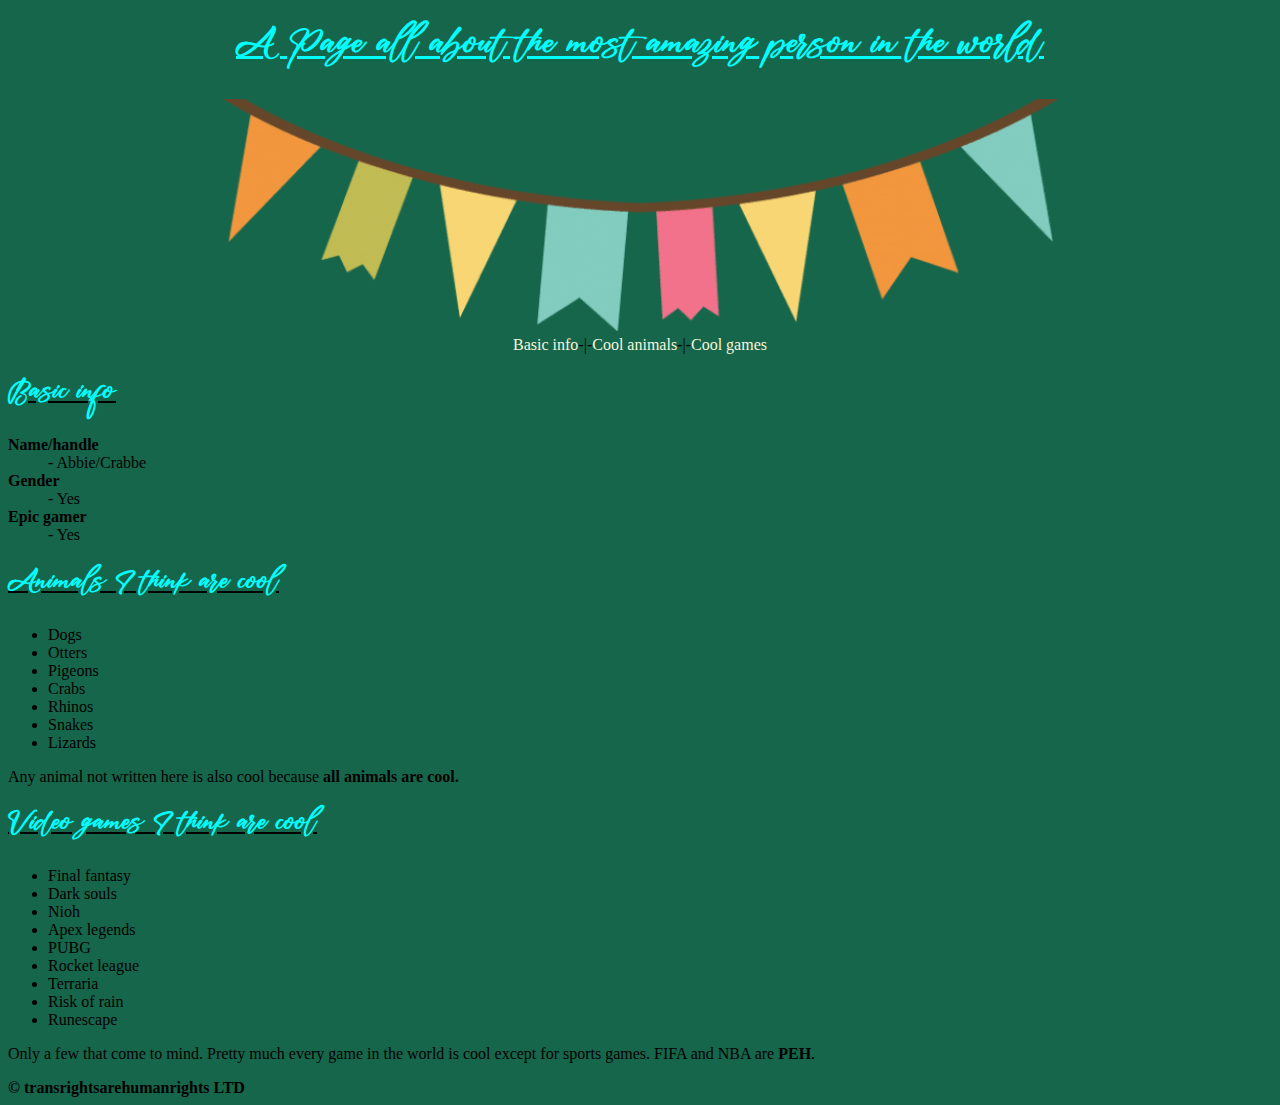
<file: frontend_notes/index.html>
<!DOCTYPE html>
<html lang="en">
<head>
    <meta charset="UTF-8">
    <meta http-equiv="X-UA-Compatible" content="IE=edge">
    <meta name="viewport" content="width=device-width, initial-scale=1.0">
    <link rel="stylesheet" href="style.css">
    <title>About me</title>
</head>
<body class =center>
<header class="centertext"><h1><u>A Page all about the most amazing person in the world</u></h1>
<img src="img/banner.png" alt="Crab">
</header>
<nav><a href="#sec1">Basic info </a> -|- <a href="#sec2"> Cool animals </a> -|- <a href="#sec3"> Cool games</a></nav>

<u><h2 id="sec1">Basic info</h2></u>
<dl>
    <b><dt>Name/handle</dt></b>
    <dd>- Abbie/Crabbe</dd>
    <b><dt>Gender</dt></b>
    <dd>- Yes</dd>
    <b><dt>Epic gamer</dt></b>
    <dd>- Yes</dd>
  </dl>
<u><h2 id="sec2">Animals I think are cool</h2></u>
<ul>
    <li>Dogs</li>
    <li>Otters</li>
    <li>Pigeons</li>
    <li>Crabs</li>
    <li>Rhinos</li>
    <li>Snakes</li>
    <li>Lizards</li>
</ul>
Any animal not written here is also cool because <b>all animals are cool.</b>


<u><h2 id="sec3">Video games I think are cool</h2></u>
<ul>
    <li>Final fantasy</li>
    <li>Dark souls</li>
    <li>Nioh</li>
    <li>Apex legends</li>
    <li>PUBG</li>
    <li>Rocket league</li>
    <li>Terraria</li>
    <li>Risk of rain</li>
    <li>Runescape</li>
</ul>
Only a few that come to mind. Pretty much every game in the world is cool except for sports games. FIFA and NBA are <b>PEH</b>.
<p>
<p>
<footer><b>&copy; transrightsarehumanrights LTD</b></footer>
</body>
</html>
</file>
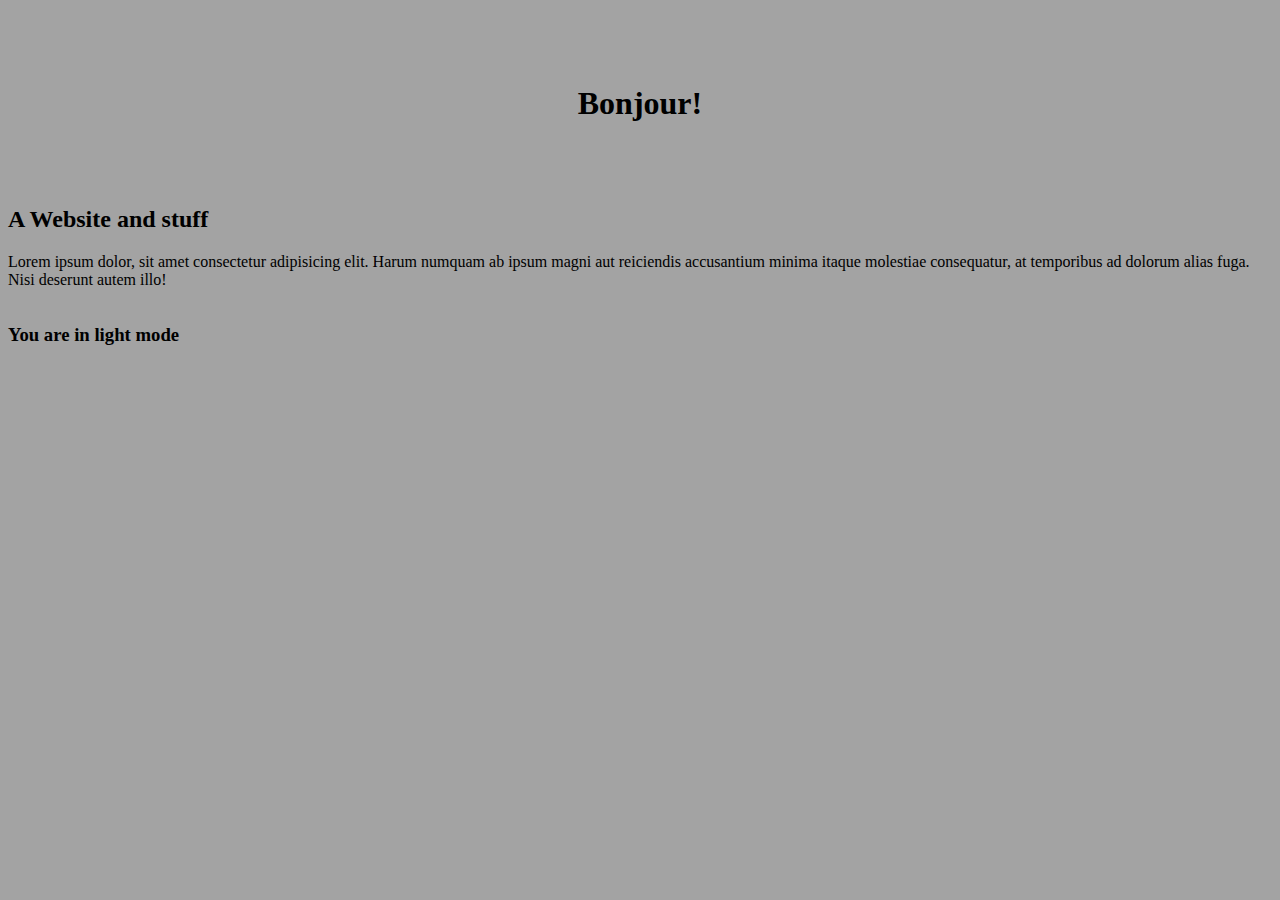
<file: mediaactivity/index.html>
<!DOCTYPE html>
<html lang="en">
<head>
    <meta charset="UTF-8">
    <meta http-equiv="X-UA-Compatible" content="IE=edge">
    <meta name="viewport" content="width=device-width, initial-scale=1.0">
    <link rel="stylesheet" href="style.css">
    <title>Document</title>
</head>
<body class="body">
    <h1 class="title">Bonjour!</h1>
    <h2 class="subtitle">A Website and stuff</h2>
    <p>Lorem ipsum dolor, sit amet consectetur adipisicing elit. Harum numquam ab ipsum magni aut reiciendis accusantium minima itaque molestiae consequatur, at temporibus ad dolorum alias fuga. Nisi deserunt autem illo!</p>
    <span class="desktop">
        <h3>You are in light mode</h3>
    </span>
    <span class="mobile">
        <h3>You are in dark mode</h3>
    </span>
</body>
</html>
</file>
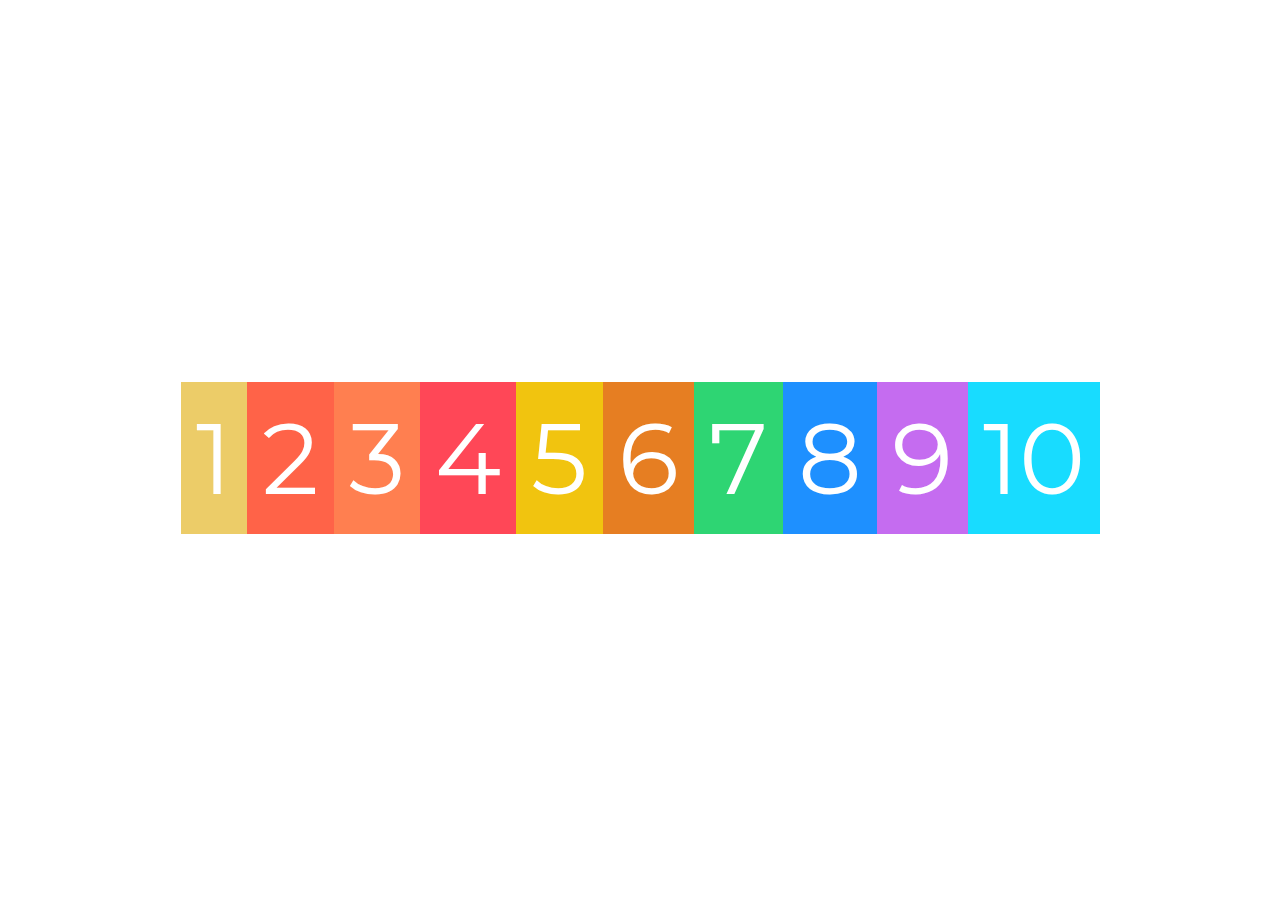
<file: frontend_notes/flexbox/index.html>
<!DOCTYPE html>
<html lang="en">
<head>
    <link rel="stylesheet" href="finished.css">
    <title>1 - Flexbox</title>
</head>
<body>
    <!--.container>.box.box$*10.box{$}*10-->
    <div class="container">
        <div class="box box1">1</div>
        <div class="box box2">2</div>
        <div class="box box3">3</div>
        <div class="box box4">4</div>
        <div class="box box5">5</div>
        <div class="box box6">6</div>
        <div class="box box7">7</div>
        <div class="box box8">8</div>
        <div class="box box9">9</div>
        <div class="box box10">10</div>
    </div>
</body>
</html>
</file>
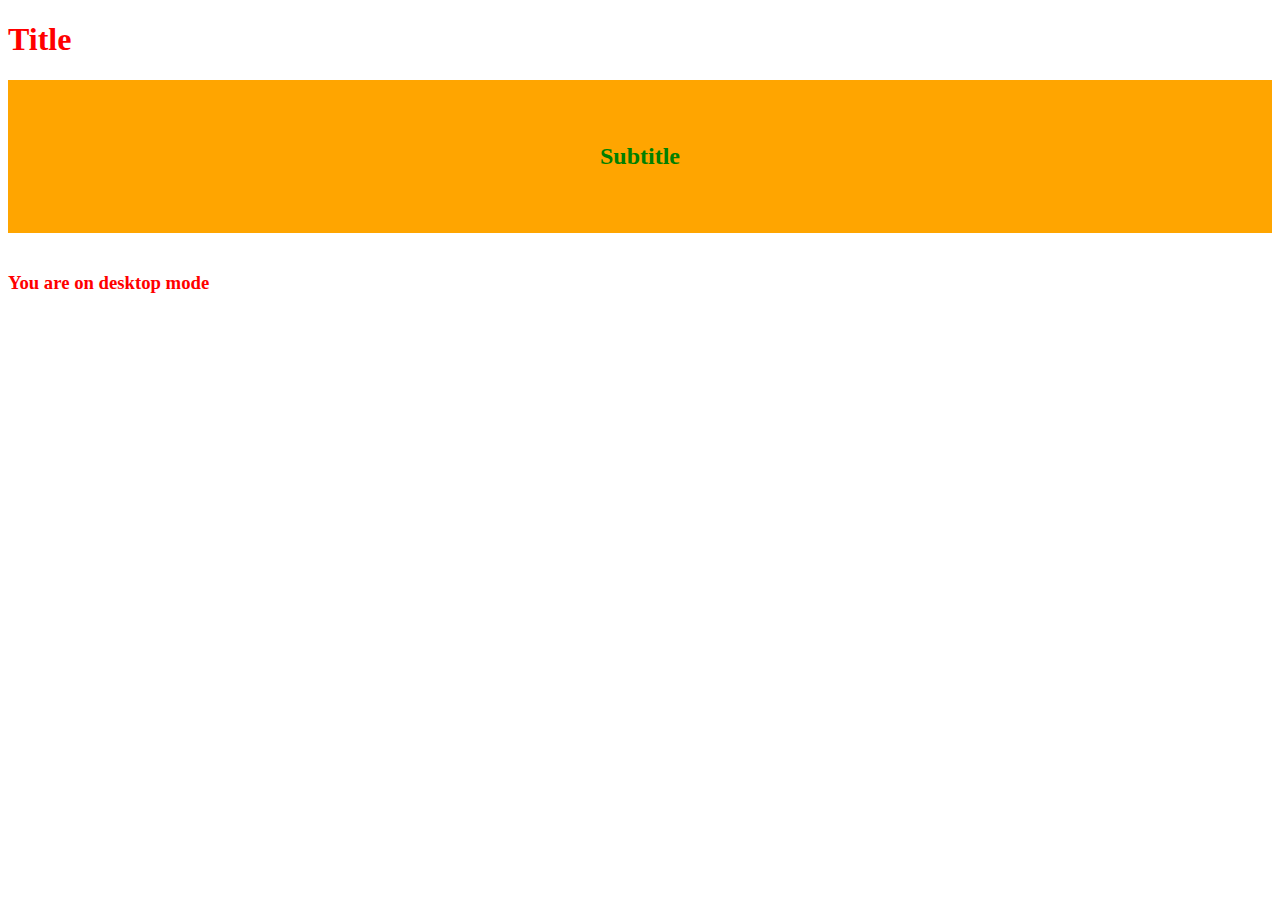
<file: frontend_notes/media/index.html>
<!DOCTYPE html>
<html lang="en">
<head>
    <meta charset="UTF-8">
    <meta http-equiv="X-UA-Compatible" content="IE=edge">
    <meta name="viewport" content="width=device-width, initial-scale=1.0">
    <link rel="stylesheet" href="style.css">
    <title>Document</title>
</head>
<body>
    <h1 class="title">Title</h1>
    <h2 class="subtitle">Subtitle</h2>
    <span class="desktop">
        <h3>You are on desktop mode</h3>
    </span>
    <span class="mobile">
        <h3>You are on mobile mode</h3>
    </span>
</body>
</html>
</file>
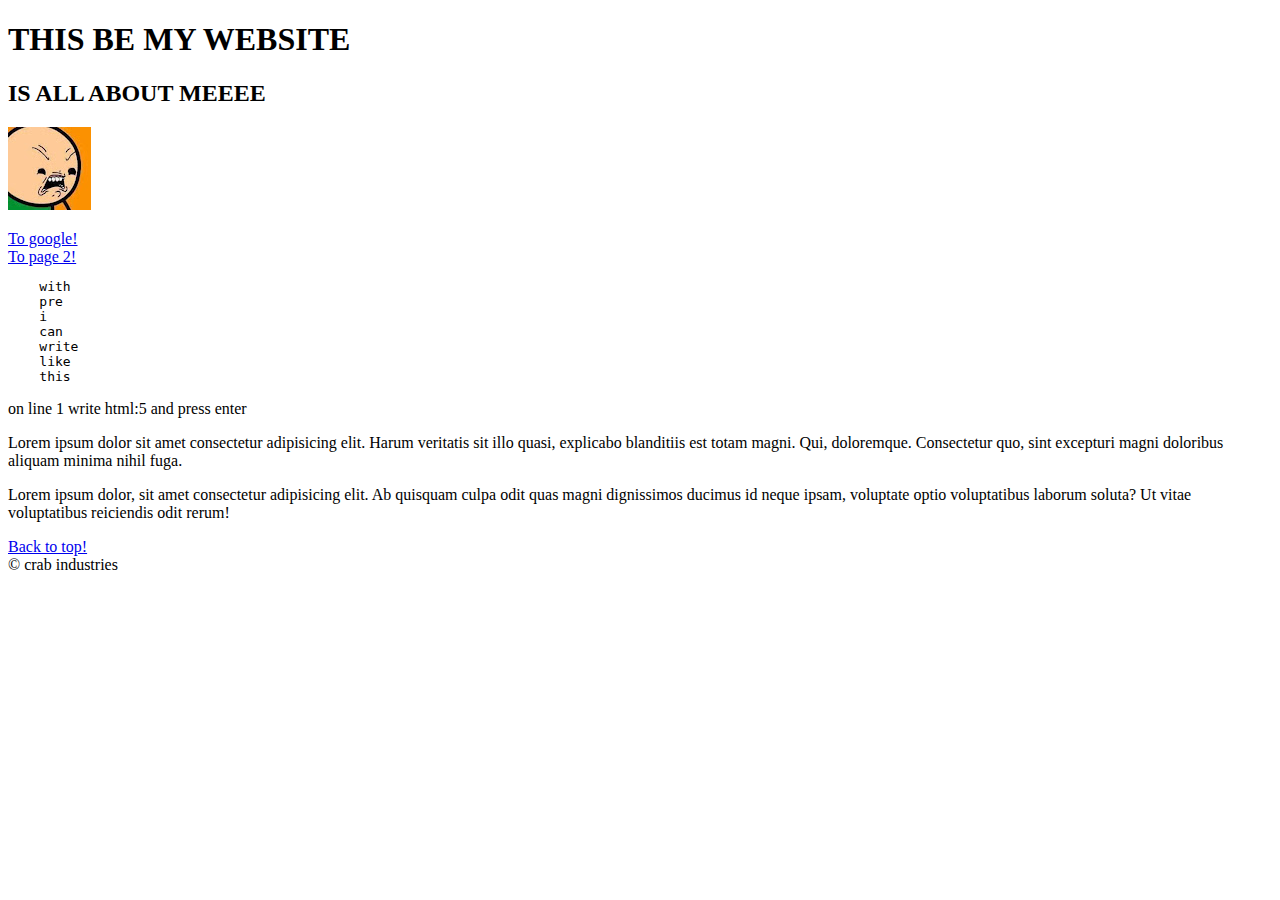
<file: frontend_notes/notes.html>
<!DOCTYPE html>
<html lang="en">
<head>
    <meta charset="UTF-8">
    <meta http-equiv="X-UA-Compatible" content="IE=edge">
    <meta name="viewport" content="width=device-width, initial-scale=1.0">
    <title>ABBIES NOTES</title>
</head>
<body>
<header>
    <h1>THIS BE MY WEBSITE</h1>
    <h2 id=innovate>IS ALL ABOUT MEEEE</h2>
</header>
<img src="img/eww.jpg" alt=">:[ face">
<p>
<nav>
<a href="https://www.google.com" target="blank">To google!</a>
<br>
<a href="page2.html">To page 2!</a>
</nav>
<pre>
    with
    pre
    i
    can
    write
    like
    this
</pre>
<div>
<p>on line 1 write html:5 and press enter</p>
<p>Lorem ipsum <span>dolor</span> sit amet consectetur adipisicing elit. Harum veritatis sit illo quasi, explicabo blanditiis est totam magni. Qui, doloremque. Consectetur quo, sint excepturi magni doloribus aliquam minima nihil fuga.</p>
<p>Lorem ipsum dolor, sit amet consectetur adipisicing elit. Ab quisquam culpa odit quas magni dignissimos ducimus id neque ipsam, voluptate optio voluptatibus laborum soluta? Ut vitae voluptatibus reiciendis odit rerum!</p>
</div>
<footer>
<a href="#innovate">Back to top!</a><br>
&copy; crab industries
</footer>
</body>
</html>
</file>
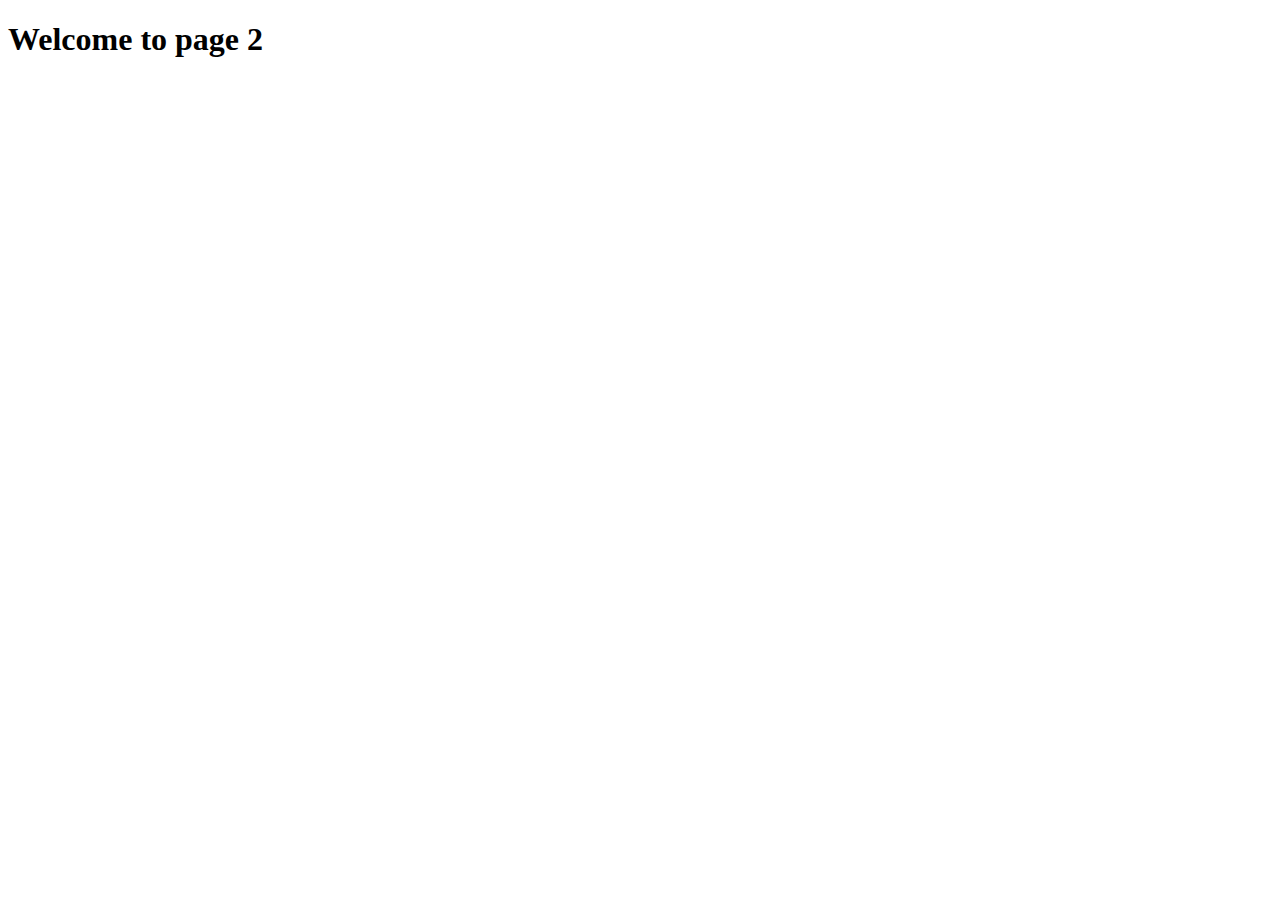
<file: frontend_notes/page2.html>
<!DOCTYPE html>
<html lang="en">
<head>
    <meta charset="UTF-8">
    <meta http-equiv="X-UA-Compatible" content="IE=edge">
    <meta name="viewport" content="width=device-width, initial-scale=1.0">
    <title>Page 2!</title>
</head>
<body>
    <h1>Welcome to page 2</h1>
</body>
</html>
</file>
<file: frontend_notes/style.css>
@import url('https://fonts.googleapis.com/css2?family=Special+Elite&display=swap');
@font-face{
    font-family: wiggle;
    src: url(Austria.otf);

}

body{background-color: rgb(22, 102, 75);
}

nav {
    display: flex;
    flex-direction: row;
    justify-content: center;
    align-items: center;
}

h1, h2{color:aqua;
    font-family: 'wiggle';
}

.centertext{
    text-align: center;
}

nav>a{
    color: beige;
    text-decoration: none;
    font: size 30px;
}
/* This will only change links within the nav parent */

a:hover{
    color: deeppink;
}
/* this will make links change colour when hovered over */
</file>
<file: mediaactivity/style.css>
body {
    color: red;
}

.desktop, .mobile {
    display: none;
}

@media (orientation: portrait){
    .title {
        text-align: center;
        padding: 5%;
    }
.mobile {
    display: inline-block;
}
.body {
    background-color: black;
    color:rgb(163, 163, 163)
}
}


@media (orientation: landscape){
    .title {
        text-align: center;
        padding: 5%;
    }
.desktop {
    display: inline-block;
}
.body {
    background-color: rgb(163, 163, 163);
    color: black
}
}
</file>
<file: frontend_notes/flexbox/finished.css>
@import url('https://fonts.googleapis.com/css?family=Montserrat+Alternates:900');

* {
    box-sizing: border-box;
}

.container {
    display: flex;
    min-height: 100vh;
    flex-direction: row;
    justify-content: center;
    align-items: center;
    /* flex-wrap: wrap; */
}

.box {
    color: white;
    font-size: 100px;
    font-family: 'Montserrat Alternates', sans-serif;
    text-align: center;
    padding: 15px;
    /* width: 400px; */
   
}

/* Colours for each box */

.box1 { background: #eccc68; }
.box2 { background: #ff6348; }
.box3 { background: #ff7f50;}
.box4 { background: #ff4757;}
.box5 { background: #f1c40f; flex-shrink: 2; }
.box6 { background: #e67e22;}
.box7 { background: #2ed573; }
.box8 { background: #1e90ff; }
.box9 { background: #c56cf0; }
.box10 { background: #18dcff; }
</file>
<file: frontend_notes/media/style.css>
body {
    color: red;
}

@media (max-width: 500px) {
    body {
        color:blue;
    }
} 

.desktop, .mobile {
    display: none;
}

@media (orientation: portrait){
    .title {
        color:yellow;
        background-color: black;
        text-align: center;
        padding: 5%;
    }
.mobile {
    display: inline-block;}
}

@media (orientation: landscape){
    .subtitle {
        color:green;
        background-color: orange;
        text-align: center;
        padding: 5%;
    }
.desktop {
    display: inline-block;}
}





/* body {
    background-color: green;
}

@media (min-width: 600px) {
    body{
        background-color: red;
    
    }
}

@media (min-width:900px) {
    body{
        background-color: blue;
    }
} */
</file>
